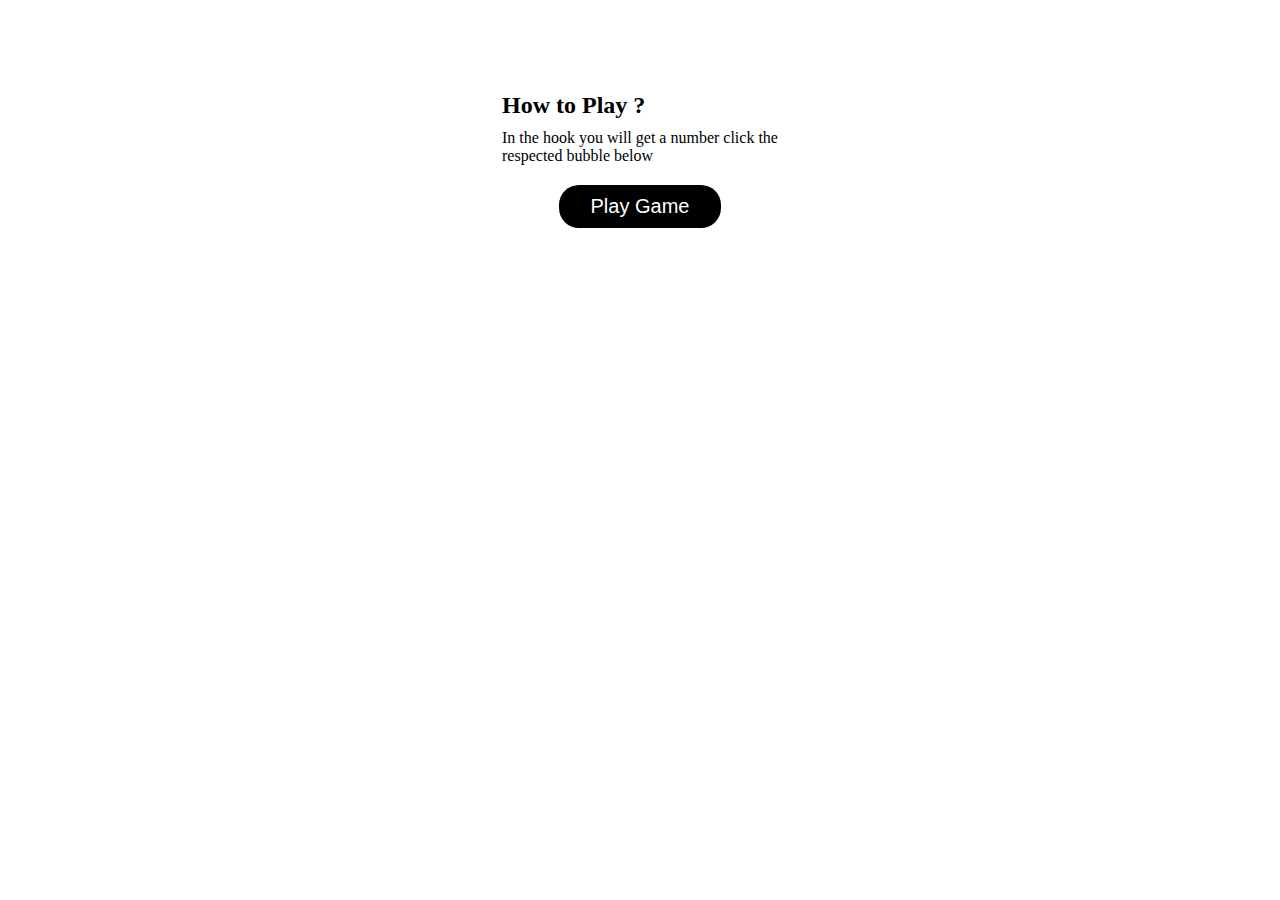
<file: index.html>
<!DOCTYPE html>
<html lang="en">
  <head>
    <meta charset="UTF-8" />
    <meta name="viewport" content="width=device-width, initial-scale=1.0" />
    <title>Game</title>
    <link rel="stylesheet" href="style.css" />
  </head>
  <body>
   

    <div id="card">
       <div class="text">
        <h2>How to Play ?</h2>
        <p>In the hook you will get a number click the <br> respected bubble below</p>
       </div>
      <Button  class="btn"> <a href="./game.html">Play Game</a></Button>
    </div>

  </body>
</html>
</file>
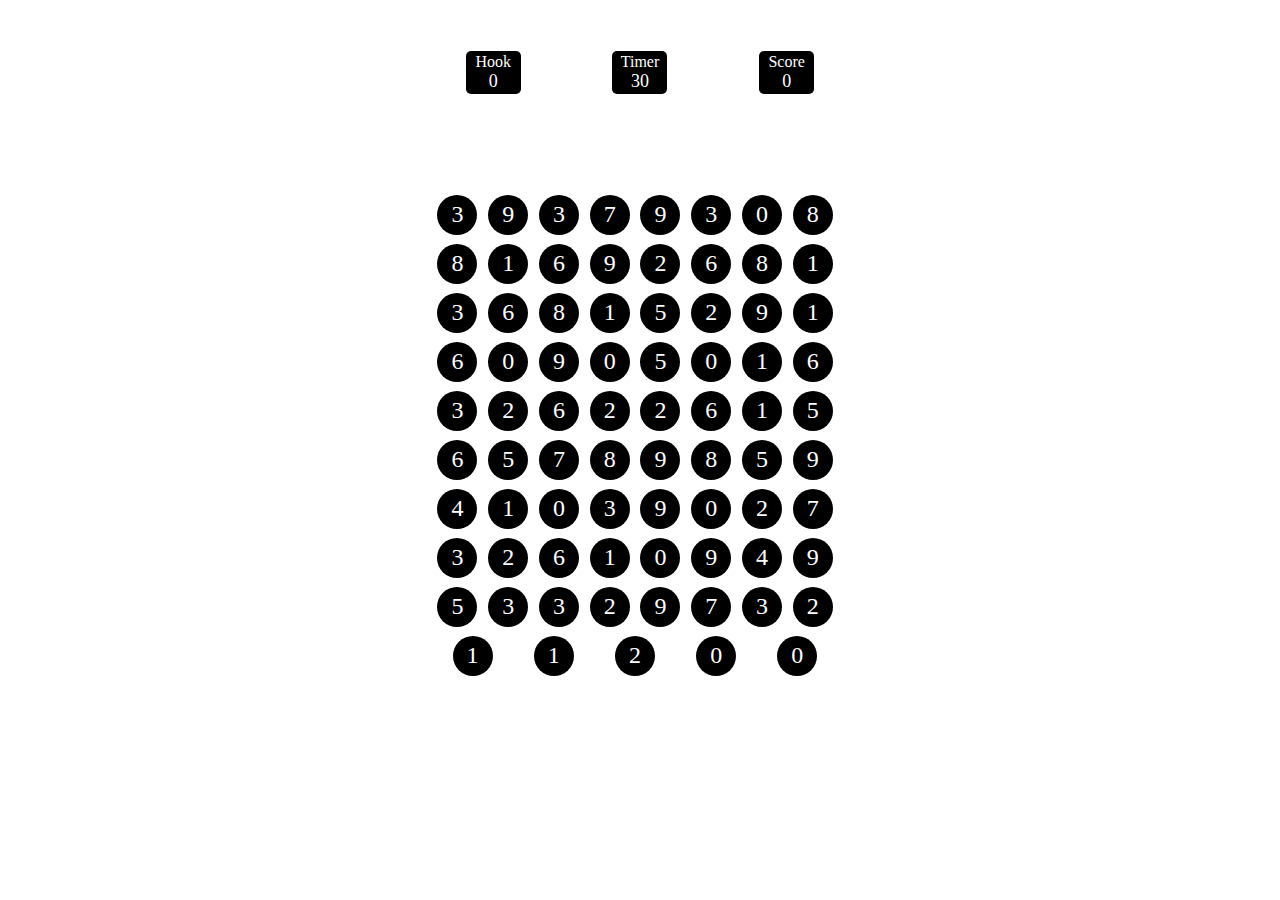
<file: game.html>
<!DOCTYPE html>
<html lang="en">
  <head>
    <meta charset="UTF-8" />
    <meta name="viewport" content="width=device-width, initial-scale=1.0" />
    <title>Game</title>
    <link rel="stylesheet" href="style.css" />
  </head>
  <body>
    <div class="game">
      <div class="col">
        <div class="ti">
          <span>Hook</span>
          <p id="hook">3</p>
        </div>
      </div>
      <div class="col">
        <div class="ti">
          <span>Timer</span>
          <p id="timer">30</p>
        </div>
      </div>
      <div class="col">
        <div class="ti">
          <span>Score</span>
          <p id="score">0</p>
        </div>
      </div>
    </div>

    <div id="card">
        
        <div class="btn">
            
        </div>
    </div>

    <script src="index.js"></script>
  </body>
</html>
</file>
<file: style.css>
*{
    margin: 0;
    padding: 0;
    box-sizing: border-box;
}
body{
    height: 100%;
    width: 100%;
    background-color: white;
}


#card{
    max-width: 440px;
    width: 100%;
    margin: 7% auto 0  ;
    color :white;
    padding: 2px 17px;
    display: flex;
    flex-wrap: wrap;
    justify-content: space-around;

}

#card h3{
    color:black;

}

.game{
    max-width: 440px;
    width: 100%;
    
    margin: 4% auto 0  ;
    display: flex;
    justify-content: space-around;
    
}

.game p{
    font-size: 18px;
}

.ti{
    width: 55px;
    border-radius: 5px;
    background: black;
    color: white;
    text-align: center;
    align-items: center;
    padding: 2px 6px;
}

.bub{
        background-color: black;
        width: 40px;
        /* max-width: 20px; */
        height: 40px;
        border-radius: 50%;
        /* text-align: center; */
        display: flex;
        align-items: center;
        justify-content: center;
        font-size: 24px;
        margin-right: 10px;
        margin-top: 9px;


}

.btn{
    font-size: 20px;
    width: 40%;
    padding: 10px;
    background-color: black;
    border: none;
    outline: none;
    border-radius: 20px;
}

.btn a{
    color : white;
    text-decoration: none;
}

.bub{
    cursor: pointer;
}

.text{
    color: black;
    margin-bottom: 20px;
}
.text p {
    margin-top: 10px;
}
</file>
